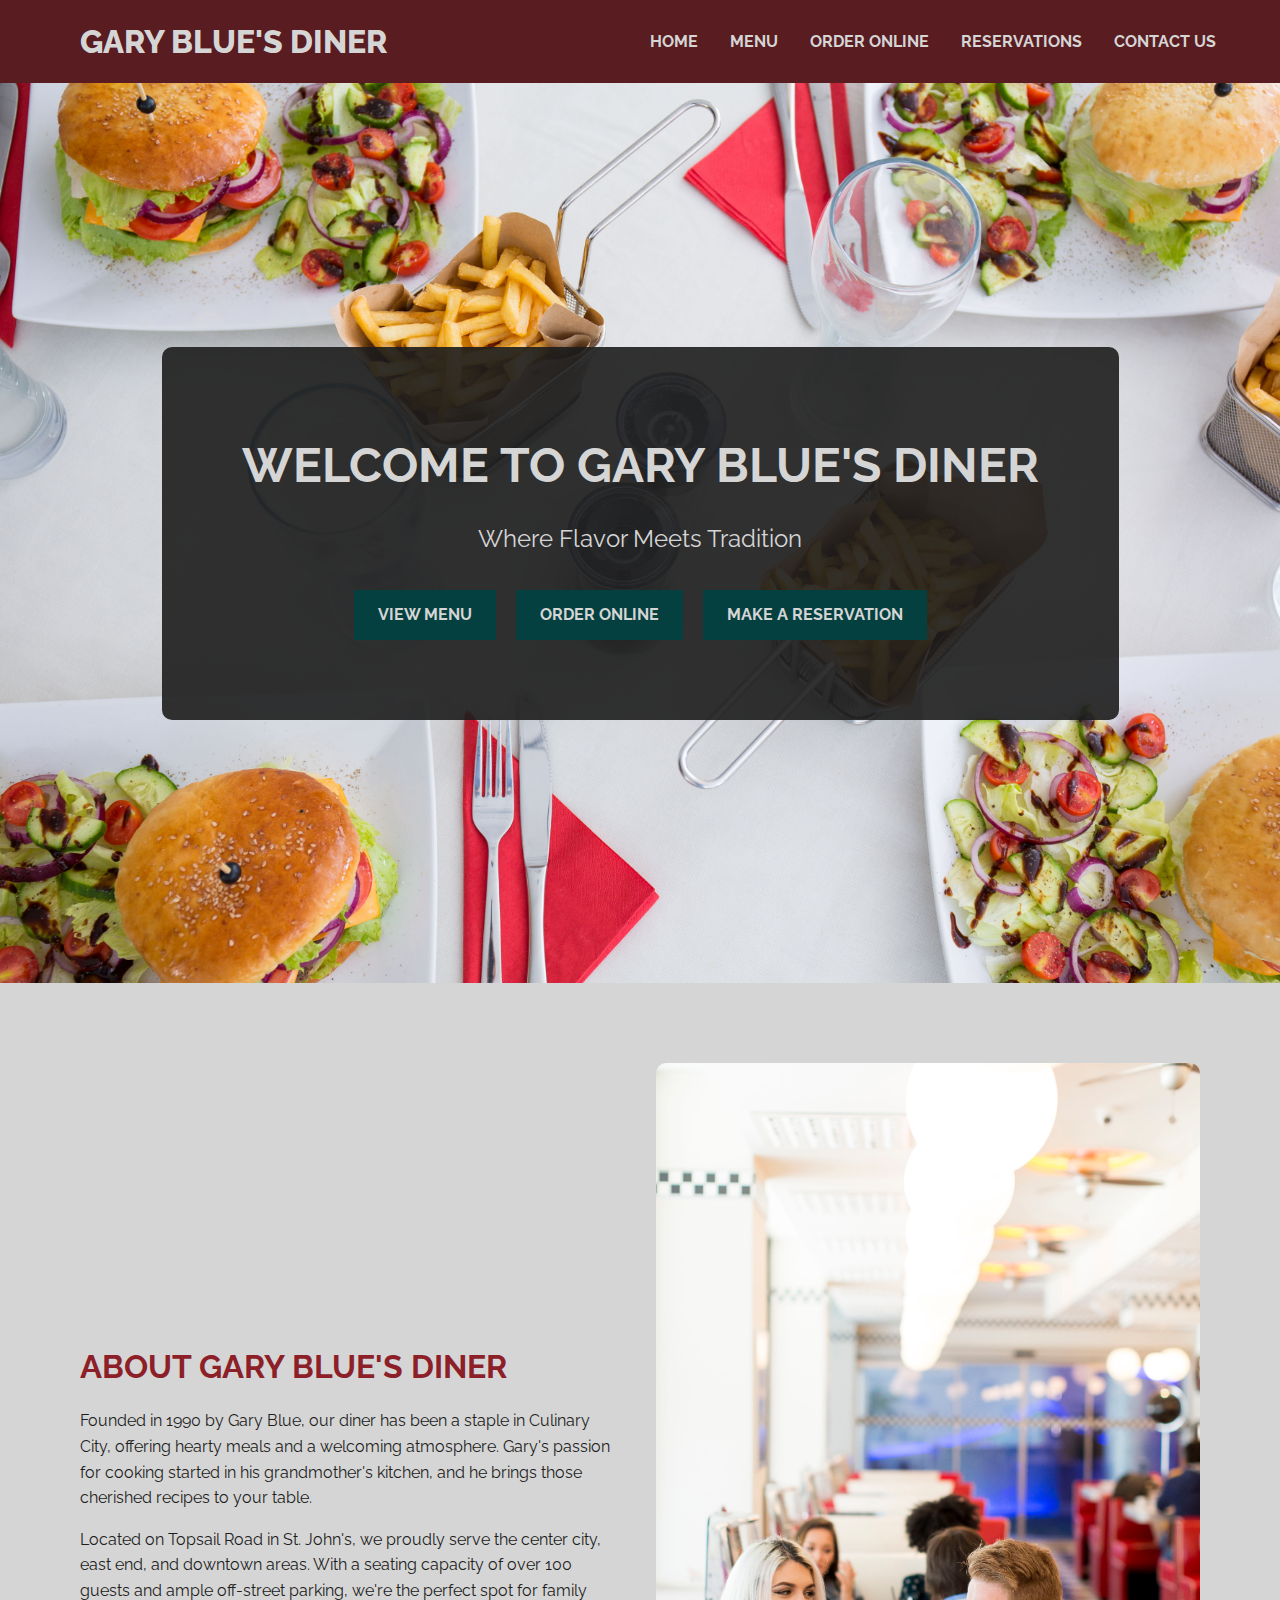
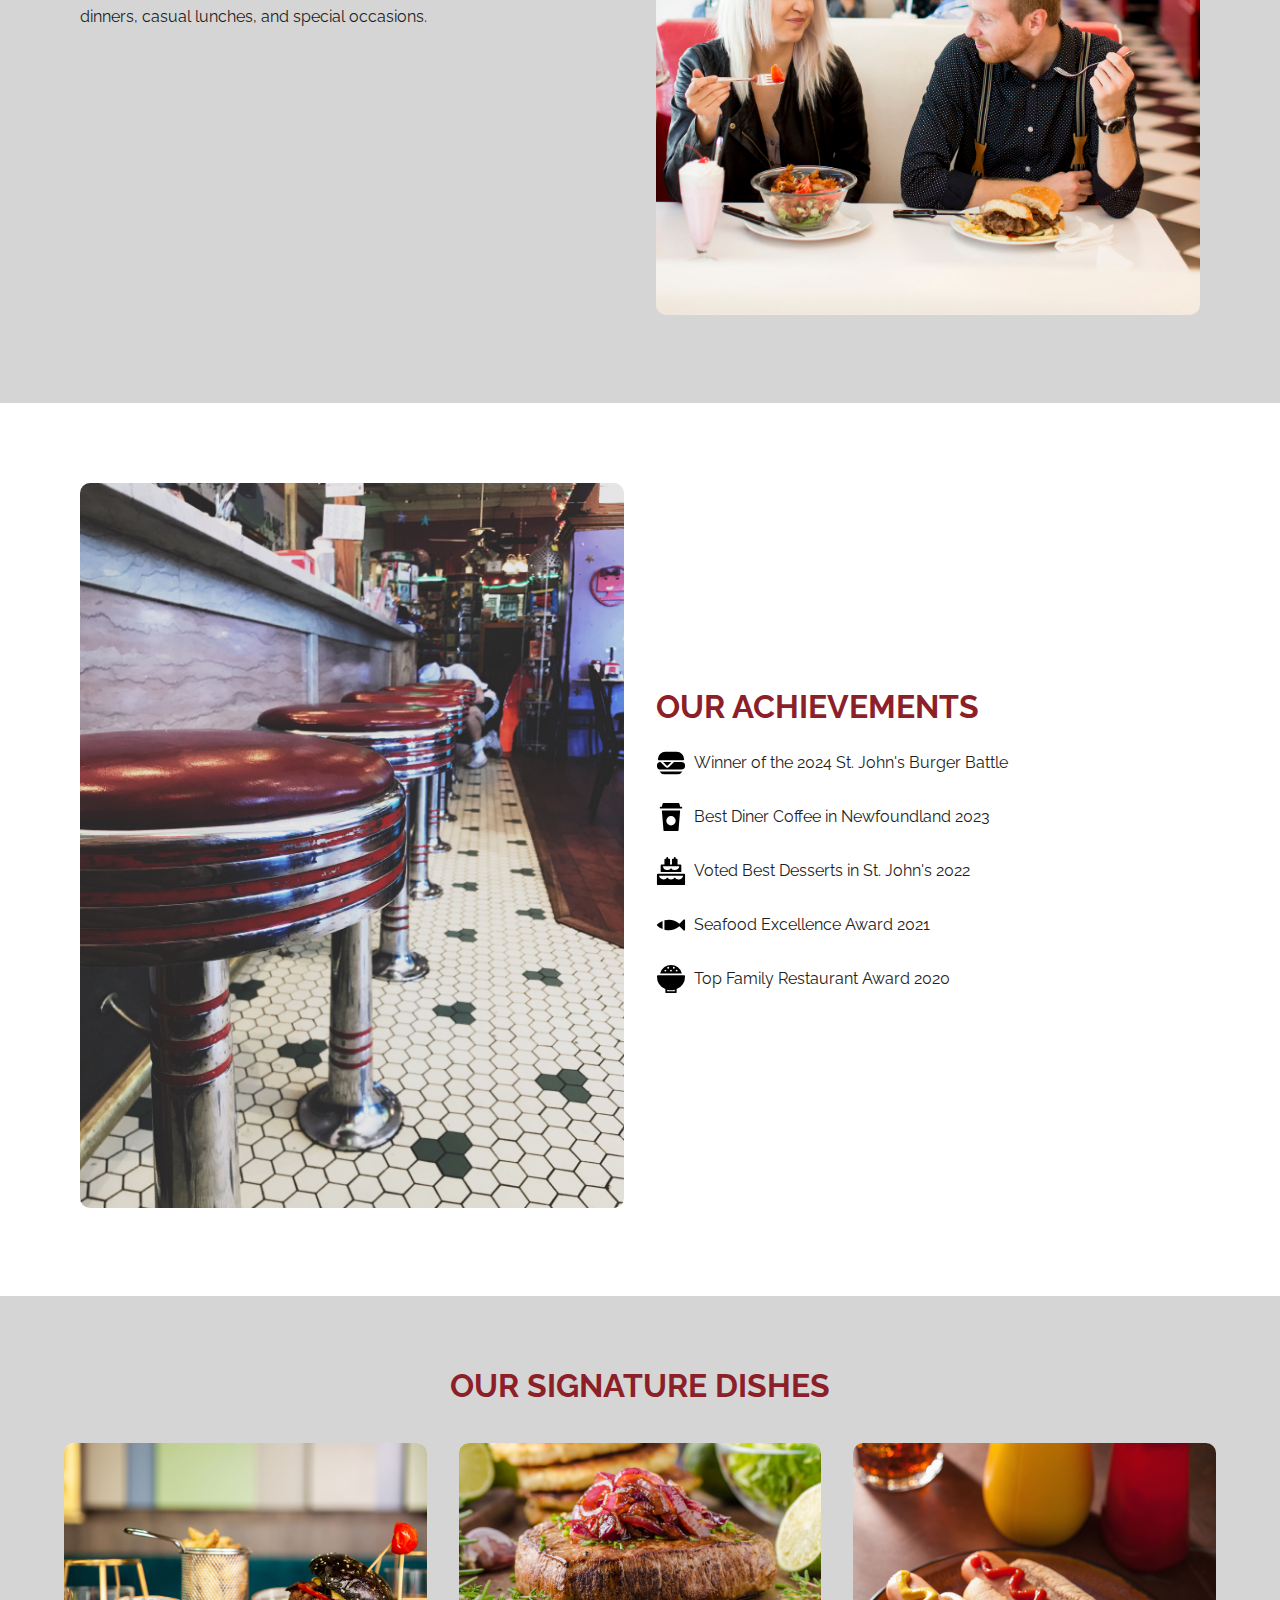
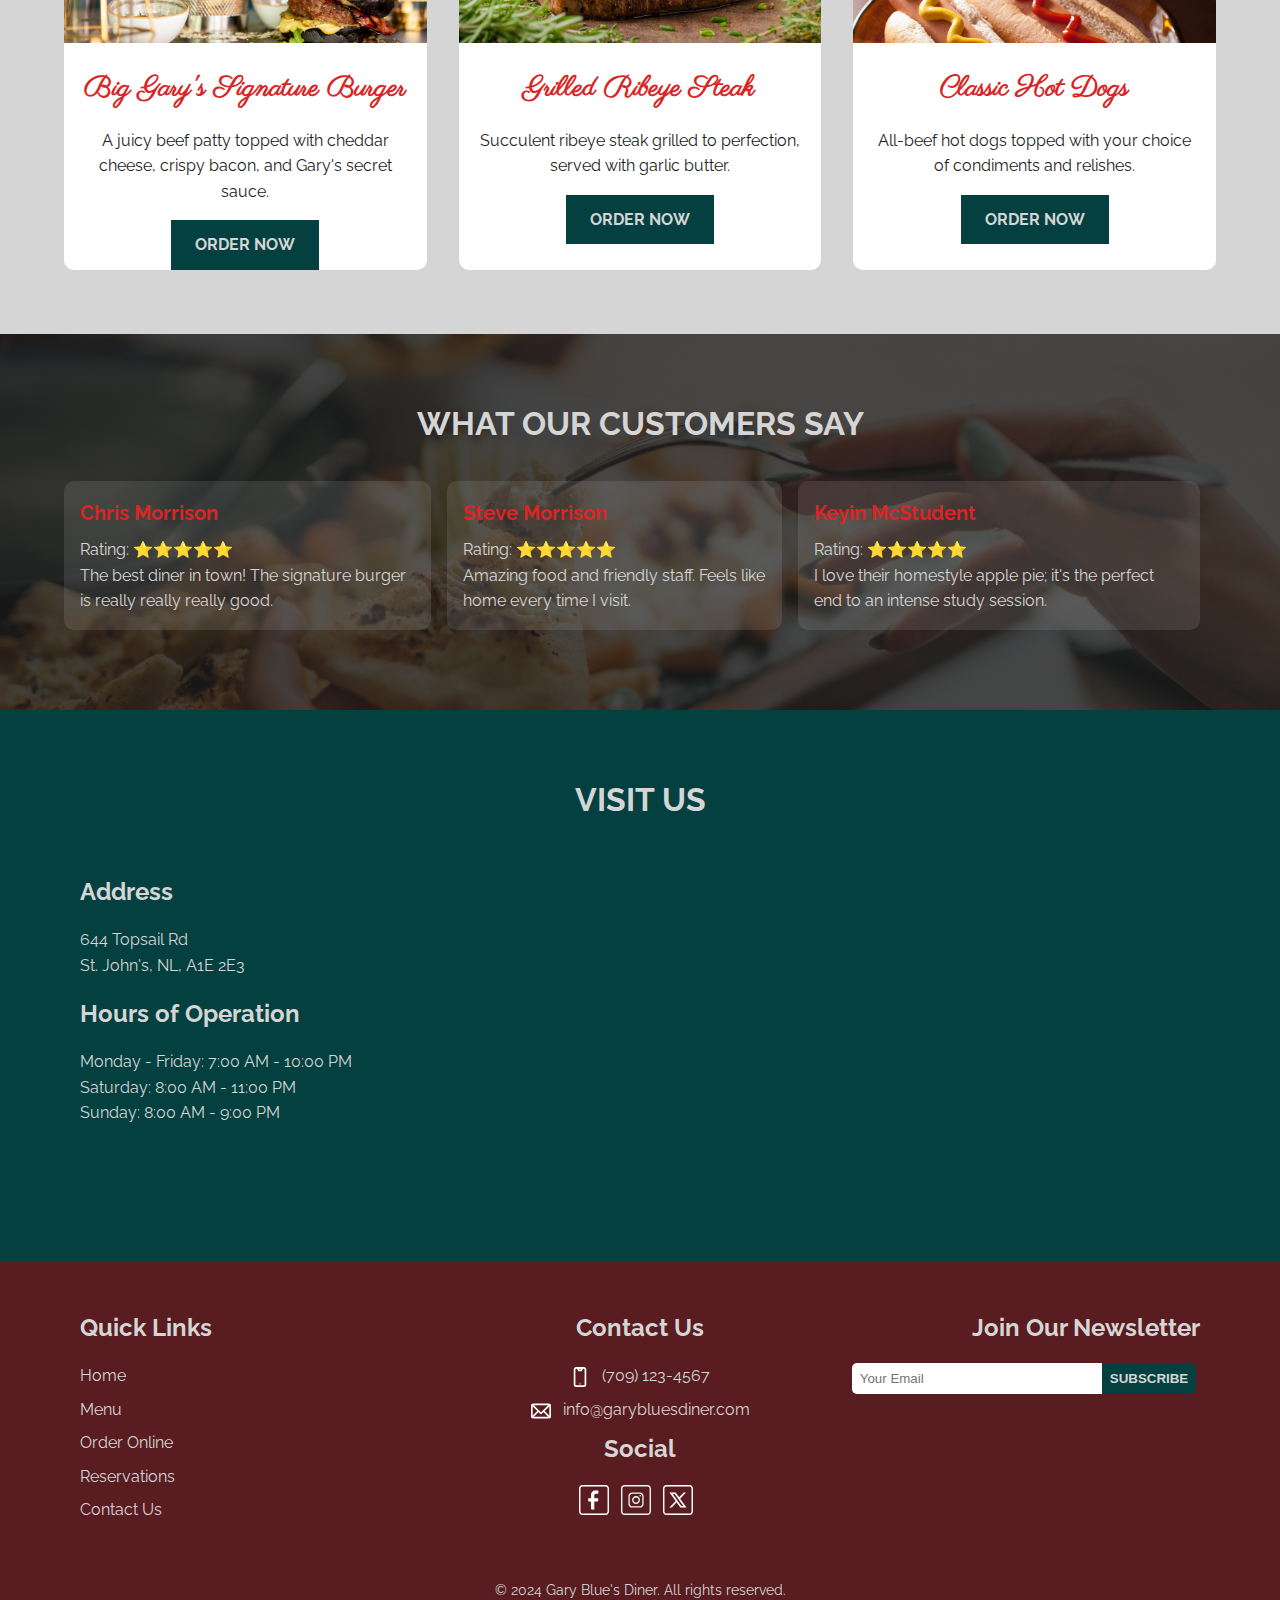
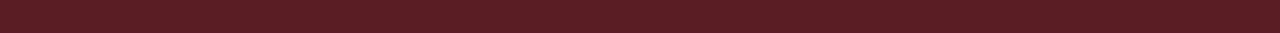
<file: html/index.html>
<!--
Description: Homepage - Overview of Gary Blue's Diner restaurant in St. John's, Newfoundland
Authors: Chris Morrison, Steve Morrison - SD12
Date(s): October 23 - Novemver 1, 2024
Version 1.0
-->

<!DOCTYPE html>
<html lang="en">
<head>
    <meta charset="UTF-8">
    <meta name="viewport" content="width=device-width, initial-scale=1.0">
    <title>Gary Blue's Diner</title>
    <link rel="icon" href="../icons/burger.svg" type="image/svg+xml">
    <link rel="preconnect" href="https://fonts.googleapis.com">
    <link rel="preconnect" href="https://fonts.gstatic.com" crossorigin>
    <link href="https://fonts.googleapis.com/css2?family=Raleway:wght@400;800&display=swap" rel="stylesheet">
    <link href="https://fonts.googleapis.com/css2?family=Parisienne&display=swap" rel="stylesheet">
    <link rel="stylesheet" href="../css/styles.css">
</head>
<body>
    <header>
        <div class="container header-container">
            <div class="logo">
                <a href="index.html" class="logo-text">GARY BLUE'S DINER</a>
            </div>
            <nav id="navbar">
                <ul class="nav-menu">
                    <li>
                        <a href="index.html">
                            Home
                        </a>
                    </li>
                    <li>
                        <a href="menu.html">
                            Menu
                        </a>
                    </li>
                    <li>
                        <a href="order.html">
                            Order Online
                        </a>
                    </li>
                    <li>
                        <a href="reservations.html">
                            Reservations
                        </a>
                    </li>
                    <li>
                        <a href="contact.html">
                            Contact Us
                        </a>
                    </li>
                </ul>
            </nav>
        </div>
    </header>
    <section class="hero">
        <img src="../images/burgers_on_table_horizontal_image.jpg" alt="Delicious burgers on a table" class="hero-image">
        <div class="hero-content">
            <div class="hero-text-box">
                <h1>
                    Welcome to Gary Blue's Diner
                </h1>
                <p>
                    Where Flavor Meets Tradition
                </p>
                <div class="hero-buttons">
                    <a href="menu.html" class="btn">
                        View Menu
                    </a>
                    <a href="order.html" class="btn">
                        Order Online
                    </a>
                    <a href="reservations.html" class="btn">
                        Make a Reservation
                    </a>
                </div>
            </div>
        </div>
    </section>
    <section class="about-us">
        <div class="container">
            <div class="about-content">
                <h2>
                    About Gary Blue's Diner
                </h2>
                <p>
                    Founded in 1990 by Gary Blue, our diner has been a staple in Culinary City, offering hearty meals and a welcoming atmosphere.
                    Gary's passion for cooking started in his grandmother's kitchen, and he brings those cherished recipes to your table.
                </p>
                <p>
                    Located on Topsail Road in St. John's, we proudly serve the center city, east end, and downtown areas. With a seating capacity of over 100 guests and ample off-street parking, we're the perfect spot for family dinners, casual lunches, and special occasions.
                </p>
            </div>
            <div class="about-image">
                <img src="../images/people_eating_in_diner_vertical_image.jpg" alt="People enjoying food at the diner">
            </div>
        </div>
    </section>
    <section class="awards">
        <div class="container">
            <div class="awards-image">
                <img src="../images/diner_chairs_vertical_image.jpg" alt="Inside the diner">
            </div>
            <div class="awards-content">
                <h2>
                    Our Achievements
                </h2>
                <ul class="awards-list">
                    <li>
                        <img src="../icons/burger.svg" alt="Burger Icon">
                        Winner of the 2024 St. John's Burger Battle
                    </li>
                    <li>
                        <img src="../icons/coffee.svg" alt="Coffee Icon">
                        Best Diner Coffee in Newfoundland 2023
                    </li>
                    <li>
                        <img src="../icons/cake.svg" alt="Cake Icon">
                        Voted Best Desserts in St. John's 2022
                    </li>
                    <li>
                        <img src="../icons/fish.svg" alt="Fish Icon">
                        Seafood Excellence Award 2021
                    </li>
                    <li>
                        <img src="../icons/hamburger.svg" alt="Hamburger Icon">
                        Top Family Restaurant Award 2020
                    </li>
                </ul>
            </div>
        </div>
    </section>
    <section class="featured-dishes">
        <div class="container">
            <h2>
                Our Signature Dishes
            </h2>
            <div class="dishes-grid">
                <div class="dish-card">
                    <img src="../images/burger_and_fries_horizontal_image.jpg" alt="Big Gary's Signature Burger">
                    <h3 class="dish-name">
                        Big Gary's Signature Burger
                    </h3>
                    <p class="dish-description">
                        A juicy beef patty topped with cheddar cheese, crispy bacon, and Gary's secret sauce.
                    </p>
                    <a href="order.html" class="btn">
                        Order Now
                    </a>
                </div>
                <div class="dish-card">
                    <img src="../images/steak_horizontal_image.jpg" alt="Grilled Ribeye Steak">
                    <h3 class="dish-name">
                        Grilled Ribeye Steak
                    </h3>
                    <p class="dish-description">
                        Succulent ribeye steak grilled to perfection, served with garlic butter.
                    </p>
                    <a href="order.html" class="btn">
                        Order Now
                    </a>
                </div>
                <div class="dish-card">
                    <img src="../images/hot_dogs_vertical_image.jpg" alt="Classic Hot Dogs">
                    <h3 class="dish-name">
                        Classic Hot Dogs
                    </h3>
                    <p class="dish-description">
                        All-beef hot dogs topped with your choice of condiments and relishes.
                    </p>
                    <a href="order.html" class="btn">
                        Order Now
                    </a>
                </div>
            </div>
        </div>
    </section>
    <section class="customer-reviews">
        <div class="reviews-overlay"></div>
        <div class="container">
            <h2>
                What Our Customers Say
            </h2>
            <div class="reviews-carousel" id="reviews-container">
            </div>
        </div>
    </section>
    <section class="location-hours">
        <div class="container">
            <h2>
                Visit Us
            </h2>
            <div class="location-content">
                <div class="address-hours">
                    <h3>
                        Address
                    </h3>
                    <p>
                        644 Topsail Rd<br>
                        St. John's, NL, A1E 2E3
                    </p>
                    <h3>
                        Hours of Operation
                    </h3>
                    <p>
                        Monday - Friday: 7:00 AM - 10:00 PM<br>
                        Saturday: 8:00 AM - 11:00 PM<br>
                        Sunday: 8:00 AM - 9:00 PM
                    </p>
                </div>
                <div class="map">
                    <iframe src="https://www.google.com/maps/embed?pb=!1m18!1m12!1m3!1d21553.455009770216!2d-52.80882682568356!3d47.525321999999996!2m3!1f0!2f0!3f0!3m2!1i1024!2i768!4f13.1!3m3!1m2!1s0x4b0ca30dfb0485db%3A0xe93e1392e5d6010!2sKeyin%20College!5e0!3m2!1sen!2sca!4v1730430091031!5m2!1sen!2sca" 
                    width="600" height="450" style="border:0;" allowfullscreen="" loading="lazy">
                    </iframe>
                </div>
            </div>
        </div>
    </section>
    <footer>
        <div class="container">
            <div class="footer-content">
                <div class="quick-links">
                    <h3>Quick Links</h3>
                    <ul>
                        <li>
                            <a href="index.html">
                                Home
                            </a>
                        </li>
                        <li>
                            <a href="menu.html">
                                Menu
                            </a>
                        </li>
                        <li>
                            <a href="order.html">
                                Order Online
                            </a>
                        </li>
                        <li>
                            <a href="reservations.html">
                                Reservations
                            </a>
                        </li>
                        <li>
                            <a href="contact.html">
                                Contact Us
                            </a>
                        </li>
                    </ul>
                </div>
                <div class="contact-info">
                    <h3>
                        Contact Us
                    </h3>
                    <p>
                        <img src="../icons/phone.svg" alt="Phone Icon"> 
                        (709) 123-4567
                    </p>
                    <p>
                        <img src="../icons/email.svg" alt="Email Icon"> 
                        info@garybluesdiner.com
                    </p>
                    <h3>
                        Social
                    </h3>
                    <div class="social-media">
                        <a href="https://www.facebook.com" target="_blank"><img src="../icons/facebook.svg" alt="Facebook">
                        </a>
                        <a href="https://www.instagram.com" target="_blank"><img src="../icons/instagram.svg" alt="Instagram">
                        </a>
                        <a href="https://www.x.com" target="_blank"><img src="../icons/twitter.svg" alt="Twitter">
                        </a>
                    </div>
                </div>
                <div class="newsletter">
                    <h3>
                        Join Our Newsletter
                    </h3>
                    <form id="newsletter-form">
                        <input type="email" id="newsletter-email" placeholder="Your Email" required>
                        <button type="submit" class="btn">Subscribe</button>
                        <p id="newsletter-message">
                        </p>
                    </form>
                </div>
            </div>
            <p class="footer-note">
                &copy; 2024 Gary Blue's Diner. All rights reserved.
            </p>
        </div>
    </footer>
    <script src="../js/script.js"></script>
</body>
</html>
</file>
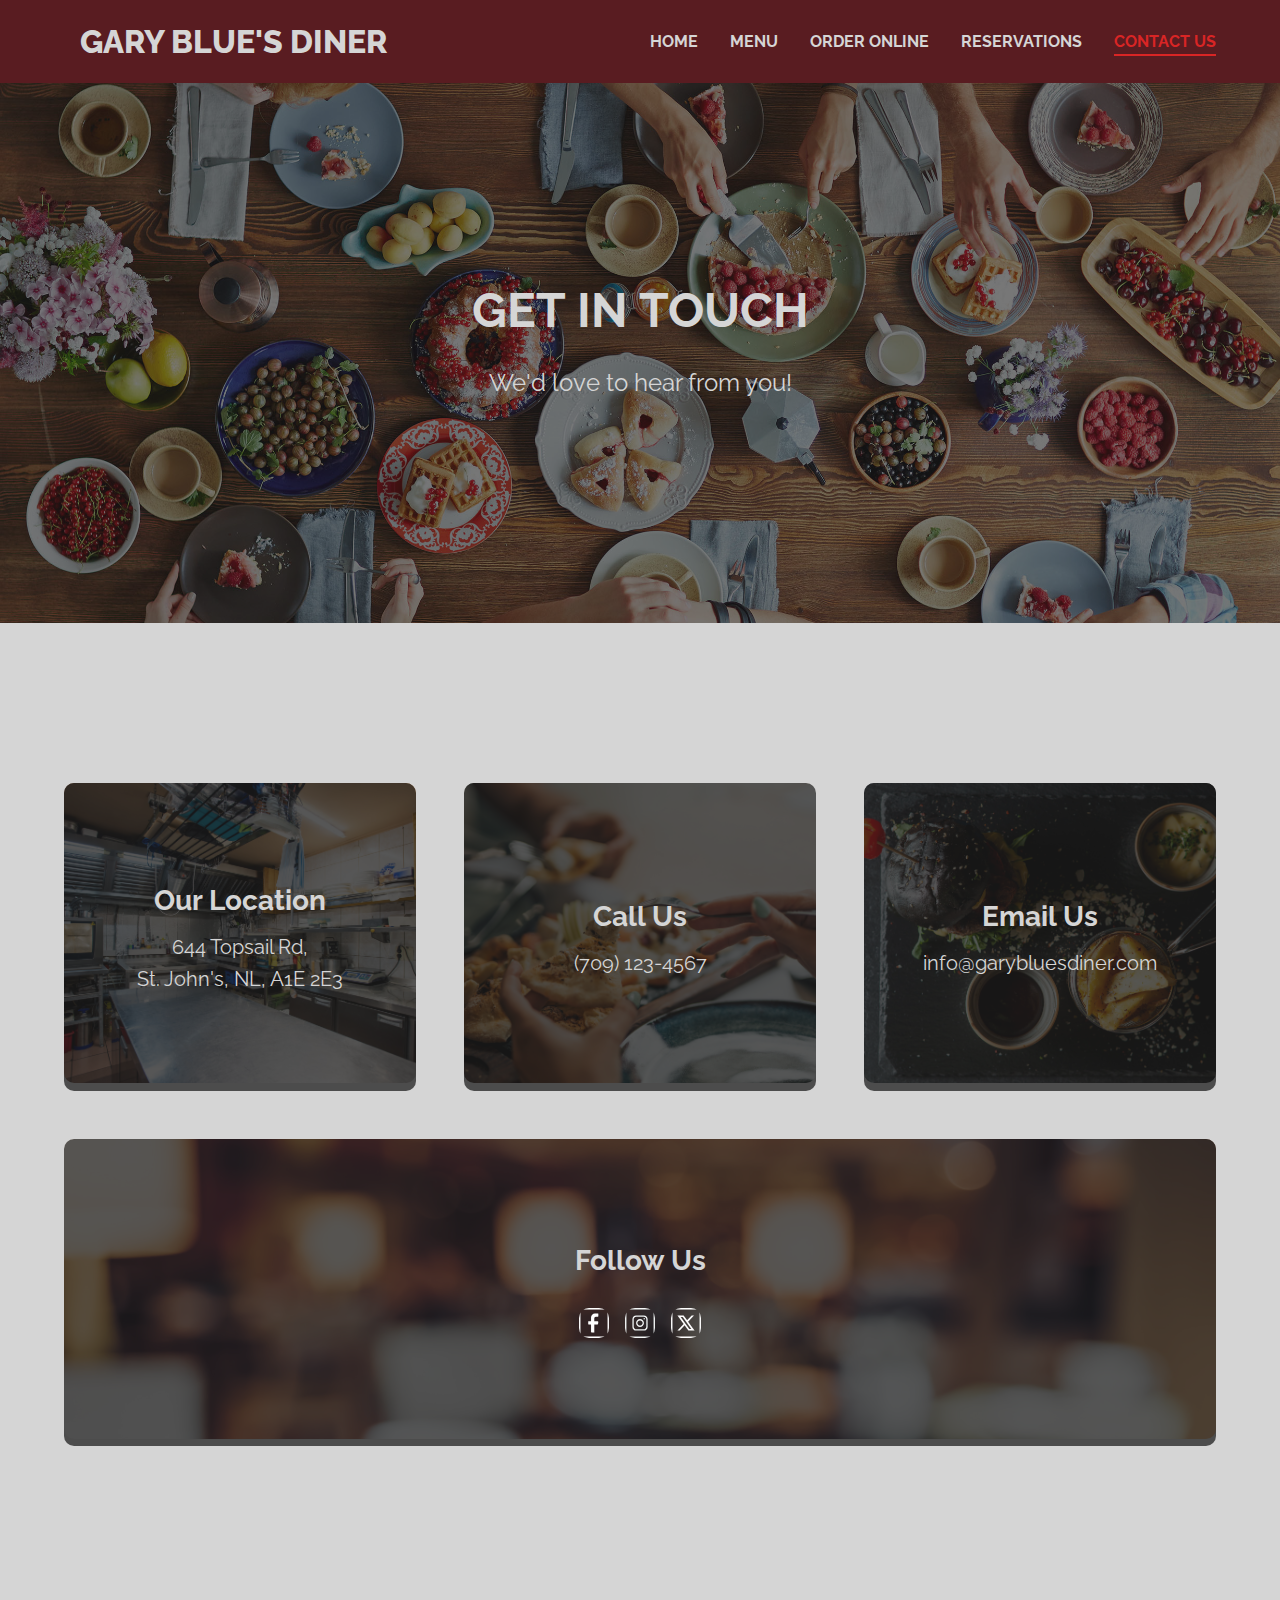
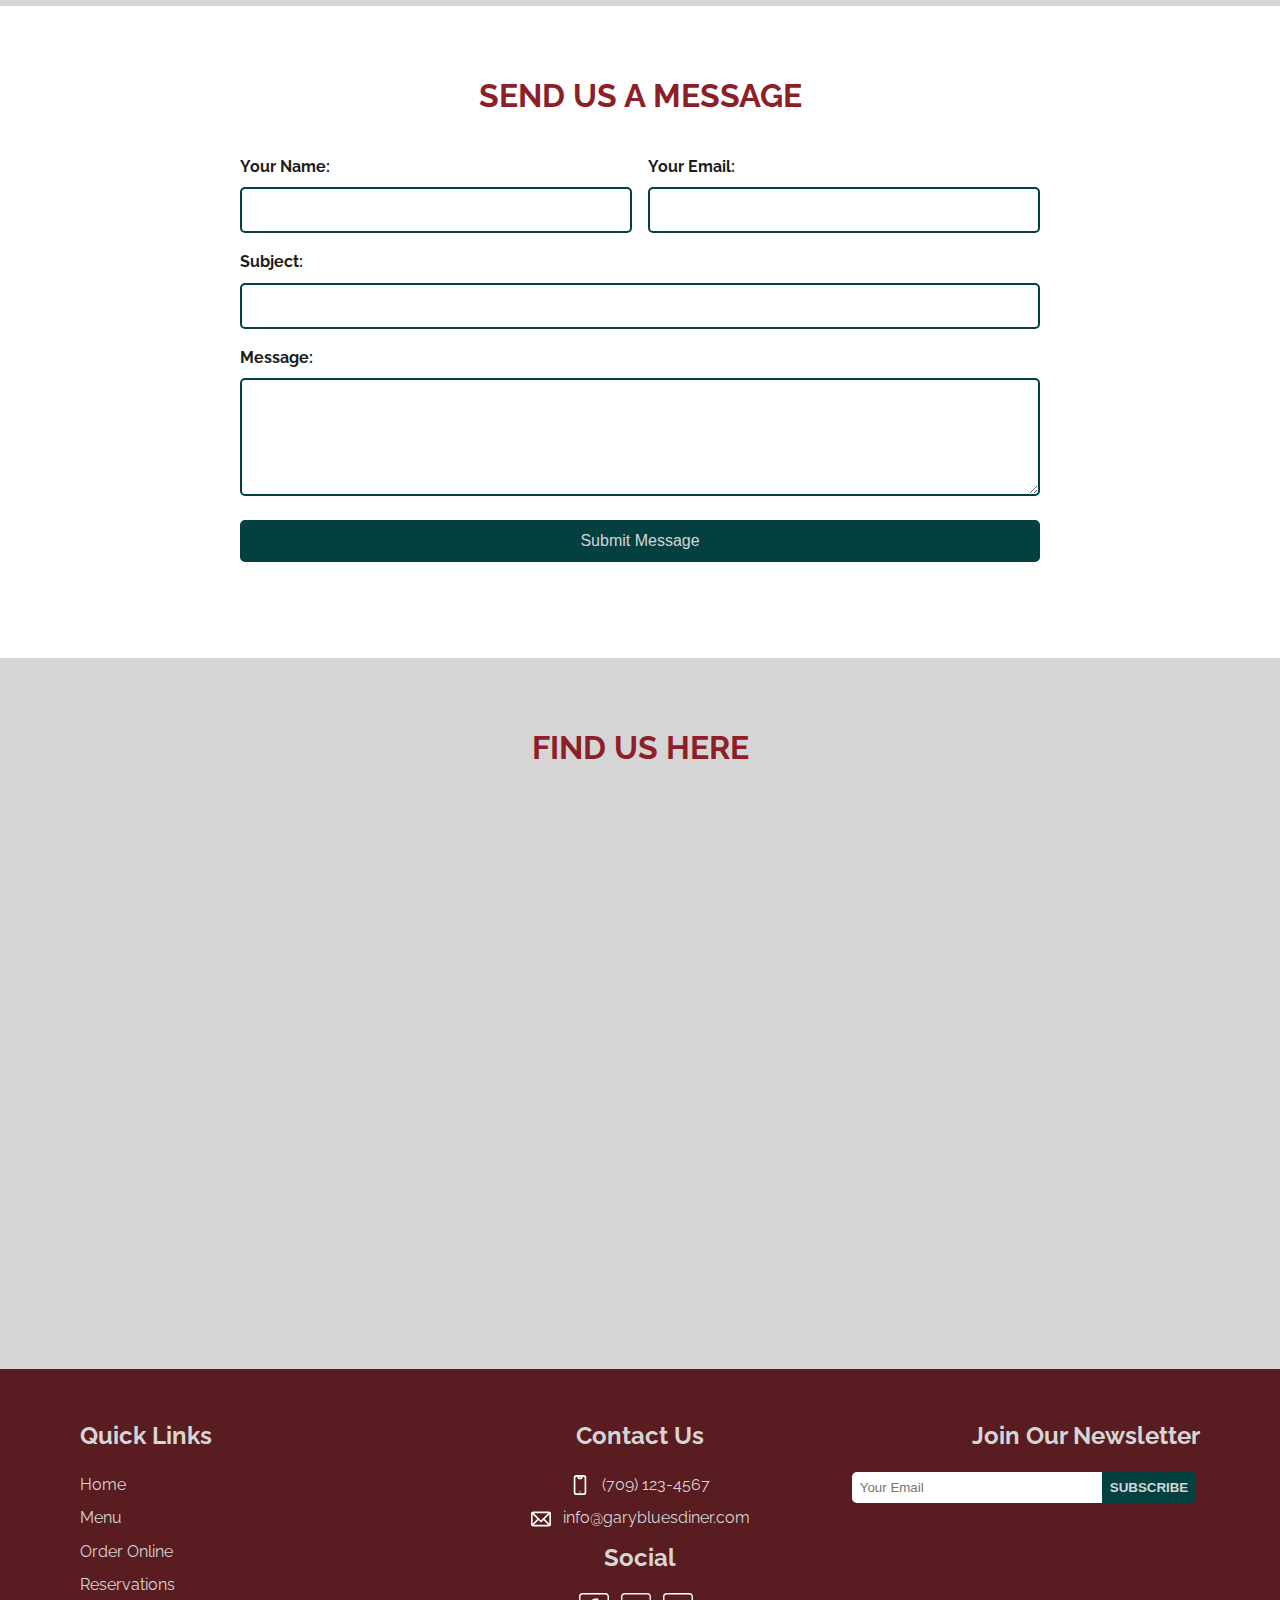
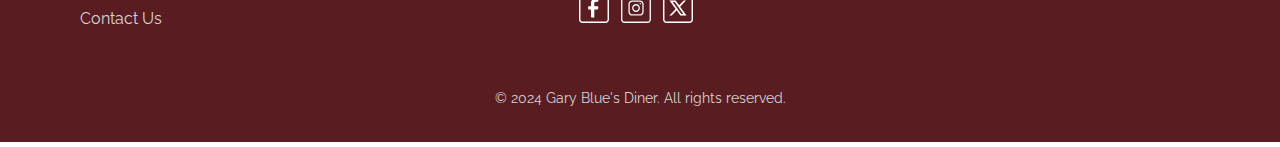
<file: html/contact.html>
<!--
Description: contact us page and form for the diner
Authors: Chris Morrison, Steve Morrison - SD12
Date(s): October 23 - Novemver 1, 2024
Version 1.0
-->

<!DOCTYPE html>
<html lang="en">
<head>
    <meta charset="UTF-8">
    <meta name="viewport" content="width=device-width, initial-scale=1.0">
    <title>Contact Us | Gary Blue's Diner</title>
    <link rel="icon" href="../icons/burger.svg" type="image/svg+xml">
    <link rel="preconnect" href="https://fonts.googleapis.com">
    <link rel="preconnect" href="https://fonts.gstatic.com" crossorigin>
    <link href="https://fonts.googleapis.com/css2?family=Raleway:wght@400;800&display=swap" rel="stylesheet">
    <link href="https://fonts.googleapis.com/css2?family=Parisienne&display=swap" rel="stylesheet">
    <link rel="stylesheet" href="../css/styles.css">
    <link rel="stylesheet" href="../css/contact-styles.css">
</head>
<body>
    <header>
        <div class="container header-container">
            <div class="logo">
                <a href="index.html" class="logo-text">
                    GARY BLUE'S DINER
                </a>
            </div>
            <nav id="navbar">
                <ul class="nav-menu">
                    <li>
                        <a href="index.html">
                            Home
                        </a>
                    </li>
                    <li>
                        <a href="menu.html">
                            Menu
                        </a>
                    </li>
                    <li>
                        <a href="order.html">
                            Order Online
                        </a>
                    </li>
                    <li>
                        <a href="reservations.html">
                            Reservations
                        </a>
                    </li>
                    <li>
                        <a href="contact.html" class="active">
                            Contact Us
                        </a>
                    </li>
                </ul>
            </nav>
        </div>
    </header>
    <section class="hero">
        <div class="hero-image-wrapper">
            <img src="../images/overhead_table_food_friends_vertical_image.jpg" alt="Contact Us" class="hero-image">
            <div class="hero-overlay"></div>
        </div>
        <div class="hero-content">
            <h1>
                Get in Touch
            </h1>
            <p>
                We'd love to hear from you!
            </p>
        </div>
    </section>
    <section class="contact-info-section">
        <div class="container">
            <div class="contact-cards">
                <div class="contact-card">
                    <img src="../images/kitchen_bright_horizontal_image.jpg" alt="Our Location">
                    <div class="card-overlay">
                        <h3>
                            Our Location
                        </h3>
                        <p>
                            644 Topsail Rd,<br>St. John's, NL, A1E 2E3
                        </p>
                    </div>
                </div>
                <div class="contact-card">
                    <img src="../images/dinner_with_friends_hands_only_horizontal_image.jpg" alt="Call Us">
                    <div class="card-overlay">
                        <h3>
                            Call Us
                        </h3>
                        <p>
                            (709) 123-4567
                        </p>
                    </div>
                </div>
                <div class="contact-card">
                    <img src="../images/top_down_shot_of_burger_horizontal_image.jpg" alt="Email Us">
                    <div class="card-overlay">
                        <h3>
                            Email Us
                        </h3>
                        <p>
                            info@garybluesdiner.com
                        </p>
                    </div>
                </div>
                <div class="contact-card">
                    <img src="../images/restaurant_background_blurry_horizontal_image.jpg" alt="Follow Us">
                    <div class="card-overlay">
                        <h3>
                            Follow Us
                        </h3>
                        <div class="social-media">
                            <a href="#"><img src="../icons/facebook.svg" alt="Facebook">
                            </a>
                            <a href="#"><img src="../icons/instagram.svg" alt="Instagram">
                            </a>
                            <a href="#"><img src="../icons/twitter.svg" alt="Twitter">
                            </a>
                        </div>
                    </div>
                </div>
            </div>
        </div>
    </section>
    <section class="contact-form-section">
        <div class="container">
            <h2>
                Send Us a Message
            </h2>
            <form id="contact-form">
                <div class="form-row">
                    <div class="form-group">
                        <label for="contact-name">
                            Your Name:
                        </label>
                        <input type="text" id="contact-name" required>
                    </div>
                    <div class="form-group">
                        <label for="contact-email">
                            Your Email:
                        </label>
                        <input type="email" id="contact-email" required>
                    </div>
                </div>
                <div class="form-group">
                    <label for="contact-subject">
                        Subject:
                    </label>
                    <input type="text" id="contact-subject" required>
                </div>
                <div class="form-group">
                    <label for="contact-message">
                        Message:
                    </label>
                    <textarea id="contact-message" rows="5" required></textarea>
                </div>
                <button type="submit" id="submit-contact">
                    Submit Message
                </button>
            </form>
            <div id="form-message"></div>
        </div>
    </section>
    <section class="map-section">
        <div class="container">
            <h2>
                Find Us Here
            </h2>
            <div class="map-container">
                <iframe src="https://www.google.com/maps/embed?pb=!1m18!1m12!1m3!1d21553.455009770216!2d-52.80882682568356!3d47.525321999999996!2m3!1f0!2f0!3f0!3m2!1i1024!2i768!4f13.1!3m3!1m2!1s0x4b0ca30dfb0485db%3A0xe93e1392e5d6010!2sKeyin%20College!5e0!3m2!1sen!2sca!4v1730430091031!5m2!1sen!2sca" 
                allowfullscreen="" loading="lazy">
            </iframe>
            </div>
        </div>
    </section>
    <footer>
        <div class="container">
            <div class="footer-content">
                <div class="quick-links">
                    <h3>
                        Quick Links
                    </h3>
                    <ul>
                        <li>
                            <a href="index.html">
                                Home
                            </a>
                        </li>
                        <li>
                            <a href="menu.html">
                                Menu
                            </a>
                        </li>
                        <li>
                            <a href="order.html">
                                Order Online
                            </a>
                        </li>
                        <li>
                            <a href="reservations.html">
                                Reservations
                            </a>
                        </li>
                        <li>
                            <a href="contact.html">
                                Contact Us
                            </a>
                        </li>
                    </ul>
                </div>
                <div class="contact-info">
                    <h3>
                        Contact Us
                    </h3>
                    <p><img src="../icons/phone.svg" alt="Phone Icon"> 
                        (709) 123-4567
                    </p>
                    <p>
                        <img src="../icons/email.svg" alt="Email Icon"> 
                        info@garybluesdiner.com
                    </p>
                    <h3>
                        Social
                    </h3>
                    <div class="social-media">
                        <a href="http://www.facebook.com"><img src="../icons/facebook.svg" alt="Facebook">
                        </a>
                        <a href="https://www.instagram.com"><img src="../icons/instagram.svg" alt="Instagram">
                        </a>
                        <a href="https://www.x.com"><img src="../icons/twitter.svg" alt="Twitter">
                        </a>
                    </div>
                </div>
                <div class="newsletter">
                    <h3>
                        Join Our Newsletter
                    </h3>
                    <form id="newsletter-form">
                        <input type="email" id="newsletter-email" placeholder="Your Email" required>
                        <button type="submit" class="btn">
                            Subscribe
                        </button>
                        <p id="newsletter-message"></p>
                    </form>
                </div>
            </div>
            <p class="footer-note">
                &copy; 2024 Gary Blue's Diner. All rights reserved.
            </p>
        </div>
    </footer>
    <script src="../js/contact.js"></script>
</body>
</html>
</file>
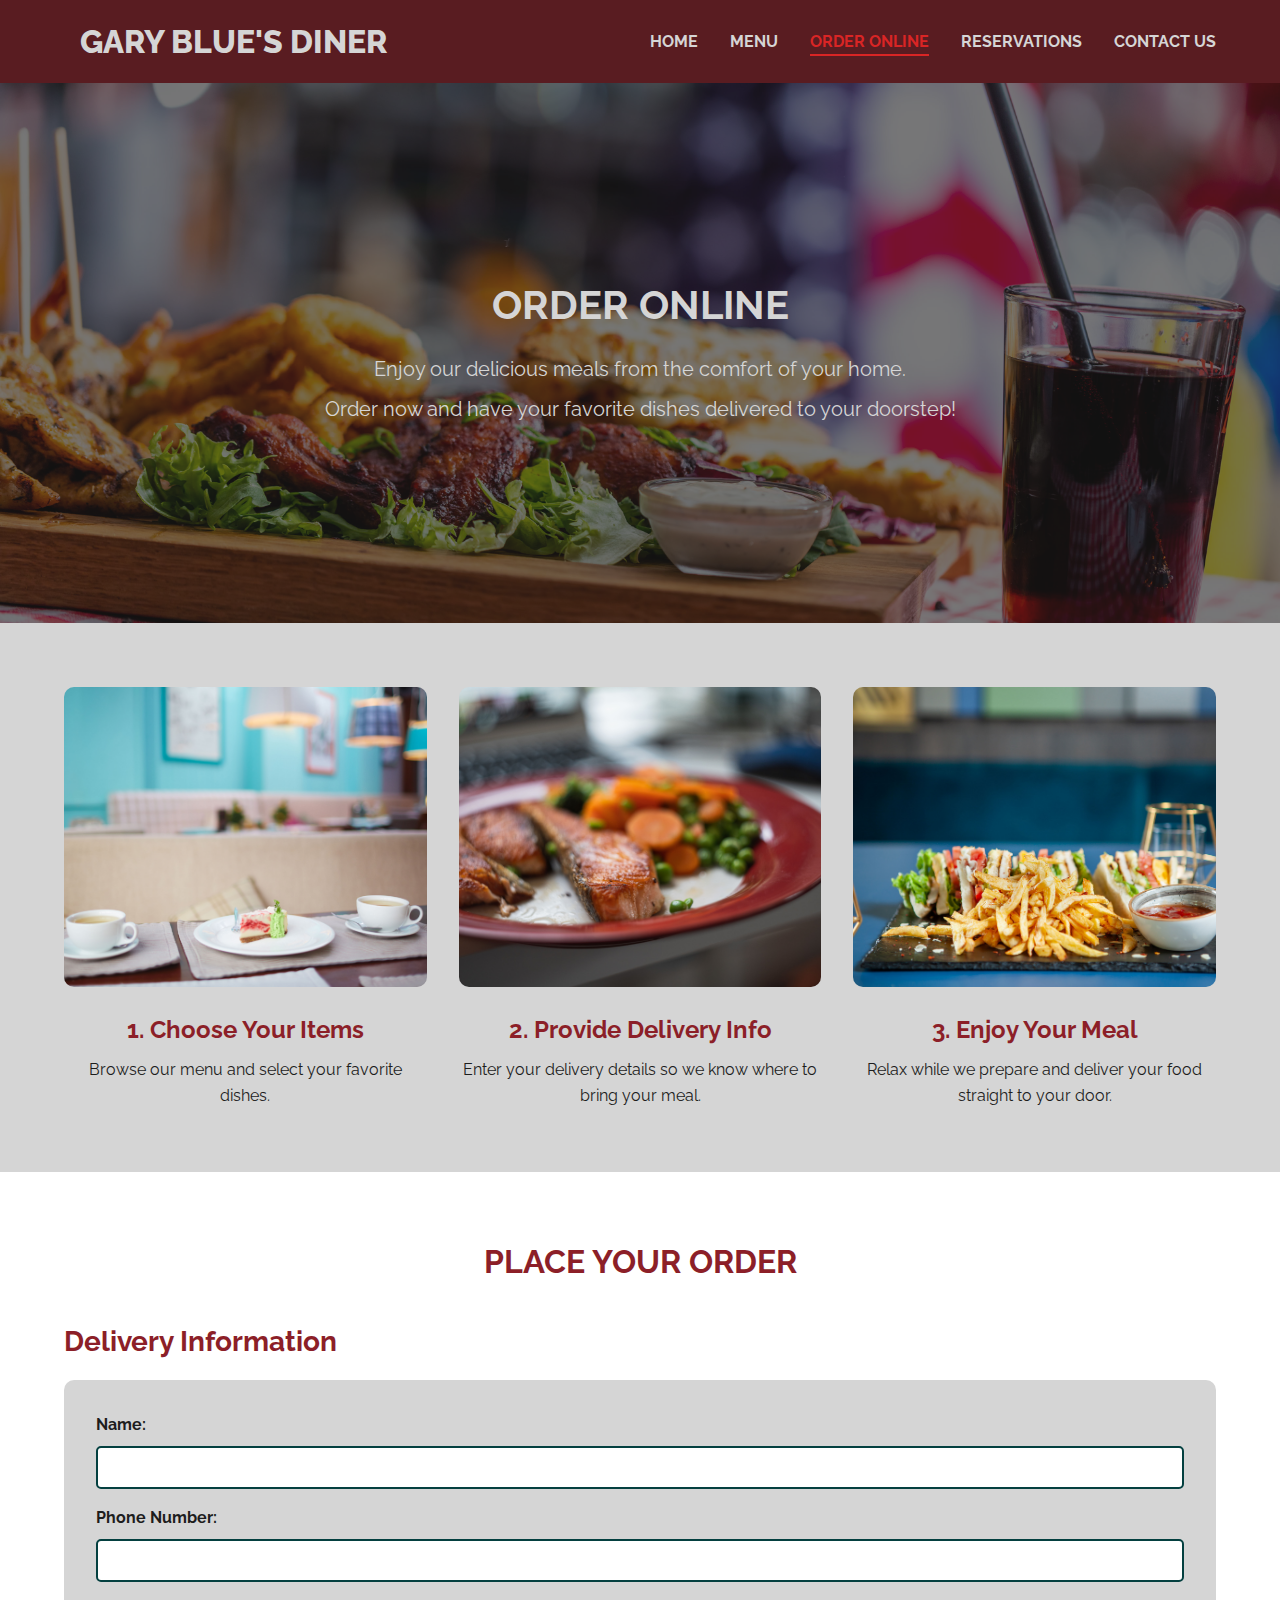
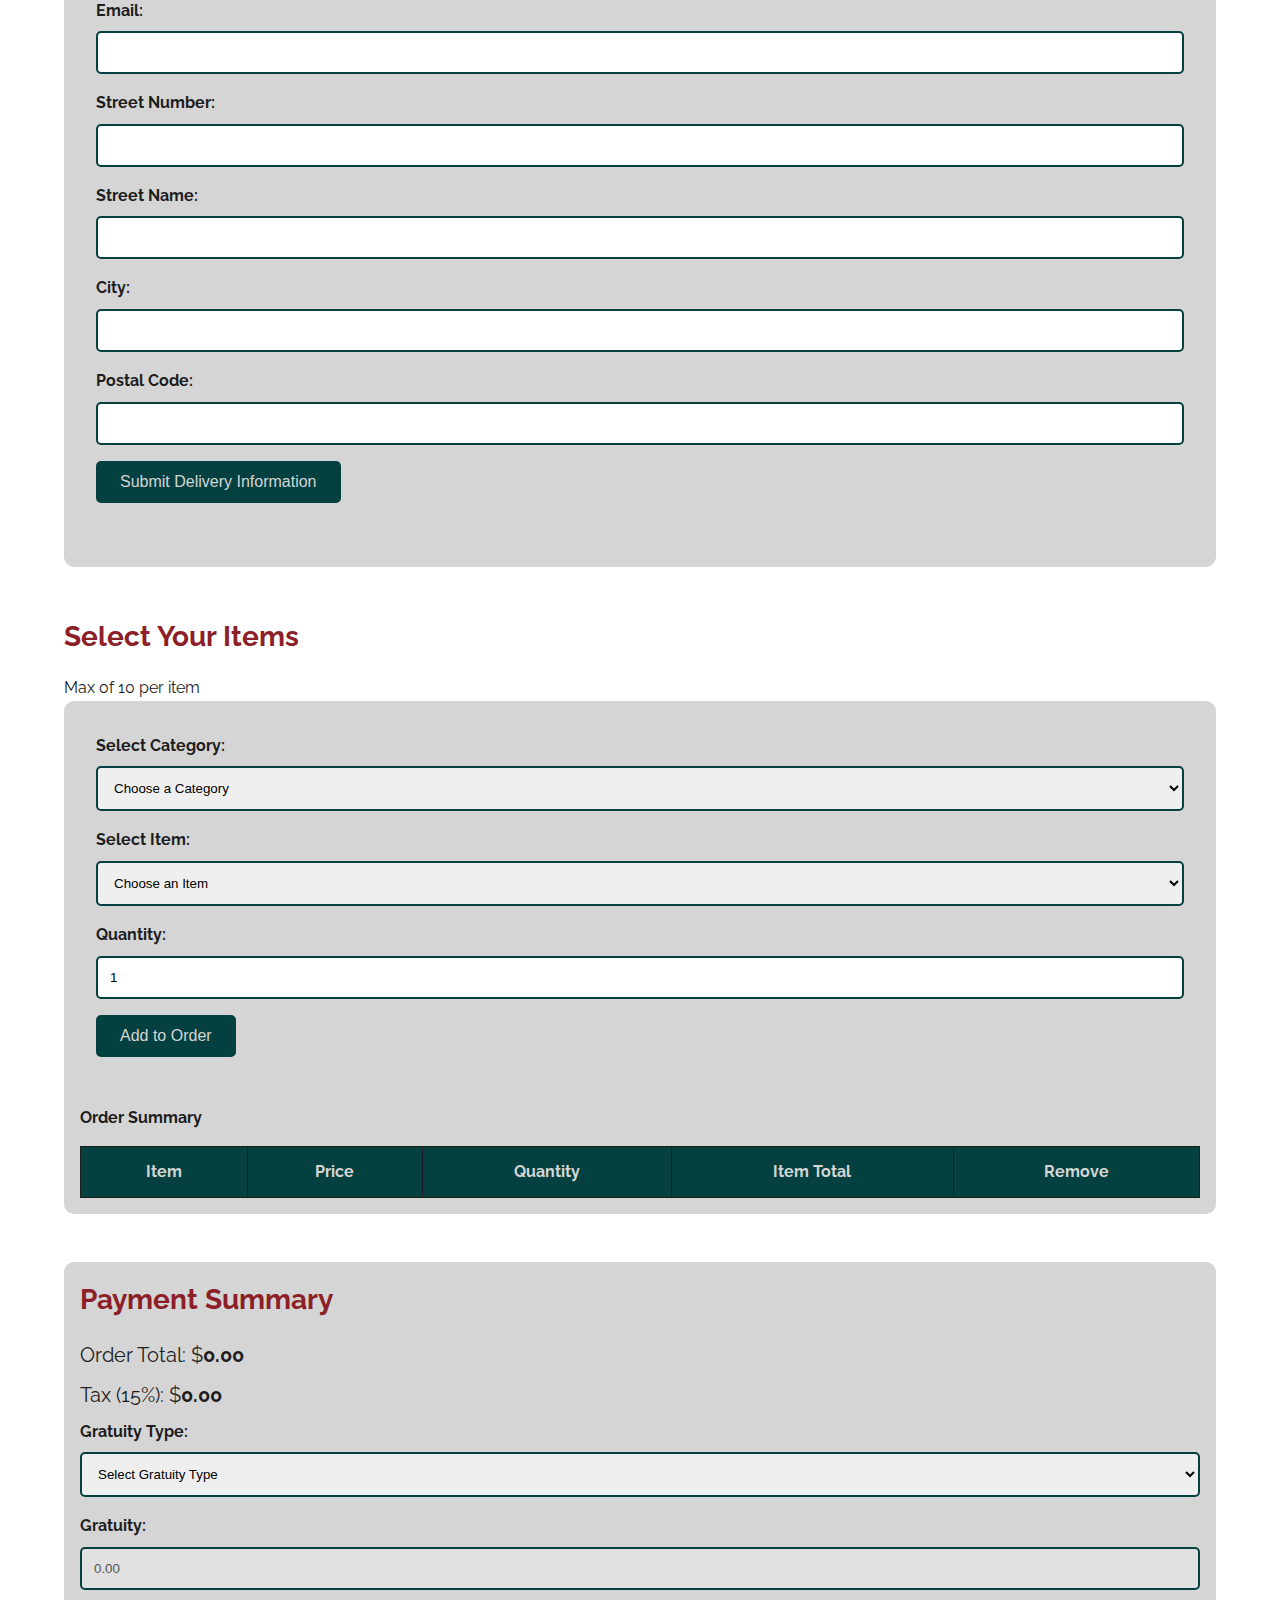
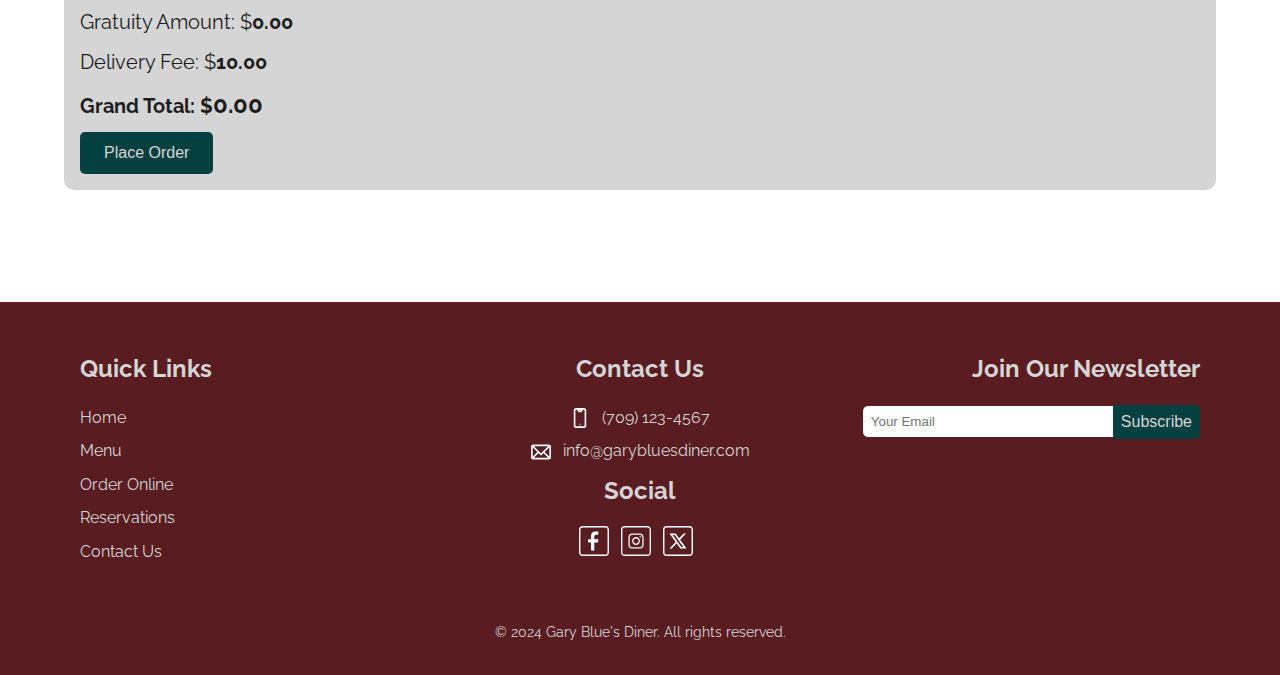
<file: html/order.html>
<!--
Description: Page with information regarding online orders and online ordering forms
Authors: Chris Morrison, Steve Morrison - SD12
Date(s): October 23 - Novemver 1, 2024
Version 1.0
-->

<!DOCTYPE html>
<html lang="en">
<head>
    <meta charset="UTF-8">
    <meta name="viewport" content="width=device-width, initial-scale=1.0">
    <title>Order Online | Gary Blue's Diner</title>
    <link rel="icon" href="../icons/burger.svg" type="image/svg+xml">
    <link rel="preconnect" href="https://fonts.googleapis.com">
    <link rel="preconnect" href="https://fonts.gstatic.com" crossorigin>
    <link href="https://fonts.googleapis.com/css2?family=Raleway:wght@400;800&display=swap" rel="stylesheet">
    <link href="https://fonts.googleapis.com/css2?family=Parisienne&display=swap" rel="stylesheet">
    <link rel="stylesheet" href="../css/order-styles.css">
</head>
<body>
    <header>
        <div class="container header-container">
            <div class="logo">
                <a href="index.html" class="logo-text">
                    GARY BLUE'S DINER
                </a>
            </div>
            <nav id="navbar">
                <ul class="nav-menu">
                    <li>
                        <a href="index.html">
                            Home
                        </a>
                    </li>
                    <li>
                        <a href="menu.html">
                            Menu
                        </a>
                    </li>
                    <li>
                        <a href="order.html" class="active">
                            Order Online
                        </a>
                    </li>
                    <li>
                        <a href="reservations.html">
                            Reservations
                        </a>
                    </li>
                    <li>
                        <a href="contact.html">
                            Contact Us
                        </a>
                    </li>
                </ul>
            </nav>
        </div>
    </header>
    <section class="hero-order">
        <img src="../images/grilled_snack_plate_horizontal_image.jpg" alt="Food from the diner" class="hero-image">
        <div class="hero-overlay"></div>
        <div class="hero-content">
            <h1>
                Order Online
            </h1>
            <p>
                Enjoy our delicious meals from the comfort of your home.
            </p>
            <p>
                Order now and have your favorite dishes delivered to your doorstep!
            </p>
        </div>
    </section>
    <section class="steps-section">
        <div class="container">
            <div class="steps">
                <div class="step">
                    <img src="../images/cake_and_tea_horizontal_image.jpg" alt="Choose Items">
                    <h3>
                        1. Choose Your Items
                    </h3>
                    <p>
                        Browse our menu and select your favorite dishes.
                    </p>
                </div>
                <div class="step">
                    <img src="../images/plate_of_fish_horizontal_image.jpg" alt="Provide Delivery Info">
                    <h3>
                        2. Provide Delivery Info
                    </h3>
                    <p>
                        Enter your delivery details so we know where to bring your meal.
                    </p>
                </div>
                <div class="step">
                    <img src="../images/club_sandwich_horizontal_image.jpg" alt="Enjoy Your Meal">
                    <h3>
                        3. Enjoy Your Meal
                    </h3>
                    <p>
                        Relax while we prepare and deliver your food straight to your door.
                    </p>
                </div>
            </div>
        </div>
    </section>
    <section class="order-section">
        <div class="container">
            <h2>
                Place Your Order
            </h2>
            <div id="delivery-info">
                <h3>
                    Delivery Information
                </h3>
                <form id="delivery-form">
                    <div class="form-group">
                        <label for="customer-name">
                            Name:
                        </label>
                        <input type="text" id="customer-name" required>
                    </div>
                    <div class="form-group">
                        <label for="customer-phone">
                            Phone Number:
                        </label>
                        <input type="tel" id="customer-phone" required>
                    </div>
                    <div class="form-group">
                        <label for="customer-email">
                            Email:
                        </label>
                        <input type="email" id="customer-email" required>
                    </div>
                    <div class="form-group">
                        <label for="street-number">
                            Street Number:
                        </label>
                        <input type="text" id="street-number" required>
                    </div>
                    <div class="form-group">
                        <label for="street-name">
                            Street Name:
                        </label>
                        <input type="text" id="street-name" required>
                    </div>
                    <div class="form-group">
                        <label for="city">
                            City:
                        </label>
                        <input type="text" id="city" required>
                    </div>
                    <div class="form-group">
                        <label for="postal-code">
                            Postal Code:
                        </label>
                        <input type="text" id="postal-code" required>
                    </div>
                    <button type="button" id="submit-delivery-info">
                        Submit Delivery Information
                    </button>
                </form>
                <div id="delivery-info-display"></div>
            </div>
            <div id="order-form-section">
                <h3>
                    Select Your Items
                </h3>
                <p>
                    Max of 10 per item
                </p>
                <form id="order-form">
                    <div class="form-group">
                        <label for="category-select">
                            Select Category:
                        </label>
                        <select id="category-select" required>
                            <option value="">
                                Choose a Category
                            </option>
                            <option value="appetizers">
                                Appetizers
                            </option>
                            <option value="mains">
                                Mains
                            </option>
                            <option value="vegetarian">
                                Vegetarian
                            </option>
                            <option value="desserts">
                                Desserts
                            </option>
                            <option value="drinks">
                                Drinks
                            </option>
                            <option value="specials">
                                Specials
                            </option>
                            <option value="sides">
                                Sides
                            </option>
                        </select>
                    </div>
                    <div class="form-group">
                        <label for="item-select">
                            Select Item:
                        </label>
                        <select id="item-select" required>
                            <option value="">
                                Choose an Item
                            </option>
                        </select>
                    </div>
                    <div class="form-group">
                        <label for="item-quantity">
                            Quantity:
                        </label>
                        <input type="number" id="item-quantity" min="1" max="10" value="1" required>
                    </div>
                    <button type="button" id="add-to-order">
                        Add to Order
                    </button>
                </form>
                <div id="order-summary">
                    <h4>
                        Order Summary
                    </h4>
                    <table id="order-table">
                        <thead>
                            <tr>
                                <th>
                                    Item
                                </th>
                                <th>
                                    Price
                                </th>
                                <th>
                                    Quantity
                                </th>
                                <th>
                                    Item Total
                                </th>
                                <th>
                                    Remove
                                </th>
                            </tr>
                        </thead>
                        <tbody>
                        </tbody>
                    </table>
                </div>
            </div>
            <div id="payment-summary">
                <h3>
                    Payment Summary
                </h3>
                <div id="summary-details">
                    <p>
                        Order Total: $<span id="order-total">0.00</span>
                    </p>
                    <p>
                        Tax (15%): $<span id="tax-amount">0.00</span>
                    </p>
                    <div class="form-group">
                        <label for="gratuity-type">
                            Gratuity Type:
                        </label>
                        <select id="gratuity-type">
                            <option value="none">
                                Select Gratuity Type
                            </option>
                            <option value="amount">
                                Amount ($)
                            </option>
                            <option value="percentage">
                                Percentage (%)
                            </option>
                        </select>
                    </div>
                    <div class="form-group">
                        <label for="gratuity">
                            Gratuity:
                        </label>
                        <input type="number" id="gratuity" min="0" step="0.01" value="0.00" disabled>
                    </div>
                    <p>
                        Gratuity Amount: $<span id="gratuity-amount">0.00</span>
                    </p>
                    <p>
                        Delivery Fee: $<span id="delivery-fee">10.00</span>
                    </p>
                    <p>
                        <strong>Grand Total: $<span id="grand-total">0.00</span></strong>
                    </p>
                </div>
                <button type="button" id="place-order">
                    Place Order
                </button>
            </div>
        </div>
    </section>
    <footer>
        <div class="container">
            <div class="footer-content">
                <div class="quick-links">
                    <h3>
                        Quick Links
                    </h3>
                    <ul>
                        <li>
                            <a href="index.html">
                                Home
                            </a>
                        </li>
                        <li>
                            <a href="menu.html">
                                Menu
                            </a>
                        </li>
                        <li>
                            <a href="order.html">
                                Order Online
                            </a>
                        </li>
                        <li>
                            <a href="reservations.html">
                                Reservations
                            </a>
                        </li>
                        <li>
                            <a href="contact.html">
                                Contact Us
                            </a>
                        </li>
                    </ul>
                </div>
                <div class="contact-info">
                    <h3>
                        Contact Us
                    </h3>
                    <p>
                        <img src="../icons/phone.svg" alt="Phone Icon"> 
                        (709) 123-4567
                    </p>
                    <p>
                        <img src="../icons/email.svg" alt="Email Icon"> 
                        info@garybluesdiner.com
                    </p>
                    <h3>
                        Social
                    </h3>
                    <div class="social-media">
                        <a href="https://www.facebook.com"><img src="../icons/facebook.svg" alt="Facebook">
                        </a>
                        <a href="https://www.instagram.com"><img src="../icons/instagram.svg" alt="Instagram">
                        </a>
                        <a href="https://www.x.com"><img src="../icons/twitter.svg" alt="Twitter">
                        </a>
                    </div>
                </div>
                <div class="newsletter">
                    <h3>
                        Join Our Newsletter
                    </h3>
                    <form id="newsletter-form">
                        <input type="email" id="newsletter-email" placeholder="Your Email" required>
                        <button type="submit" class="btn">
                            Subscribe
                        </button>
                        <p id="newsletter-message"></p>
                    </form>
                </div>
            </div>
            <p class="footer-note">
                &copy; 2024 Gary Blue's Diner. All rights reserved.
            </p>
        </div>
    </footer>
    <script src="../js/order.js"></script>
</body>
</html>
</file>
<file: css/order-styles.css>
/* 
Description: Global and individual stylings for the Gary Blue's Diner ordering process and related forms
Authors: Chris Morrison, Steve Morrison - SD12
Date(s): October 23 - Novemver 1, 2024
Version 1.0
*/

/* Reset */

* {
    margin: 0;
    padding: 0;
    box-sizing: border-box;
}

/* Global Styles */

body {
    font-family: 'Raleway', sans-serif;
    color: var(--dark-gray);
    line-height: 1.6;
}

:root {
    --medium-red: #8C1F28;
    --dark-red: #591C21;
    --bright-red: #D92525;
    --medium-teal: #044040;
    --light-gray: #D5D5D5;
    --dark-gray: #1D1D1D;
}

a {
    text-decoration: none;
    color: inherit;
}

.container {
    width: 90%;
    max-width: 1200px;
    margin: 0 auto;
}

/* Header Styles */

header {
    background-color: var(--dark-red);
    padding: 1rem 0;
}

.header-container {
    display: flex;
    align-items: center;
    justify-content: space-between;
}

.logo {
    flex: 0 0 auto;
}

.logo-text {
    font-size: 2rem;
    font-weight: 800;
    color: var(--light-gray);
    text-transform: uppercase;
    margin-left: 1rem;
}

nav {
    flex: 1;
    display: flex;
    align-items: center;
    justify-content: flex-end;
}

.nav-menu {
    display: flex;
    list-style: none;
}

.nav-menu li {
    margin-left: 2rem;
}

.nav-menu li:first-child {
    margin-left: 0;
}

.nav-menu a {
    color: var(--light-gray);
    font-weight: 700;
    text-transform: uppercase;
    position: relative;
    transition: color 0.3s ease-in-out;
}

.nav-menu a::after {
    content: '';
    position: absolute;
    width: 0%;
    height: 2px;
    background-color: var(--bright-red);
    left: 0;
    bottom: -5px;
    transition: width 0.3s ease-in-out;
}

.nav-menu a:hover {
    color: var(--bright-red);
}

.nav-menu a:hover::after {
    width: 100%;
}

.nav-menu .active {
    color: var(--bright-red);
}

.nav-menu .active::after {
    width: 100%;
}

/* Hero Section Styling */

.hero-order {
    position: relative;
    height: 60vh;
    display: flex;
    align-items: center;
    justify-content: center;
}

.hero-order .hero-image {
    position: absolute;
    width: 100%;
    height: 100%;
    object-fit: cover;
}

.hero-order .hero-overlay {
    position: absolute;
    width: 100%;
    height: 100%;
    background-color: rgba(29, 29, 29, 0.6);
    top: 0;
    left: 0;
}

.hero-order .hero-content {
    position: relative;
    text-align: center;
    color: var(--light-gray);
    z-index: 1;
    padding: 0 1rem;
}

.hero-order h1 {
    font-size: 2.5rem;
    font-weight: 700;
    text-transform: uppercase;
    margin-bottom: 1rem;
}

.hero-order p {
    font-size: 1.25rem;
    margin-bottom: 0.5rem;
}

/* Steps Section */

.steps-section {
    padding: 4rem 0;
    background-color: var(--light-gray);
}

.steps {
    display: flex;
    flex-wrap: wrap;
    justify-content: space-between;
    gap: 2rem;
}

.step {
    flex: 1;
    text-align: center;
}

.step img {
    width: 100%;
    height: 300px;
    object-fit: cover;
    border-radius: 10px;
    margin-bottom: 1rem;
}

.step h3 {
    font-size: 1.5rem;
    color: var(--medium-red);
    margin-bottom: 0.5rem;
}

.step p {
    font-size: 1rem;
    color: var(--dark-gray);
}

/* Order Section */

.order-section {
    padding: 4rem 0;
}

.order-section h2 {
    text-align: center;
    font-size: 2rem;
    color: var(--medium-red);
    text-transform: uppercase;
    margin-bottom: 2rem;
}

#delivery-info, #order-form-section, #payment-summary {
    margin-bottom: 3rem;
}

h3 {
    font-size: 1.75rem;
    color: var(--medium-red);
    margin-bottom: 1rem;
}

form {
    background-color: var(--light-gray);
    padding: 2rem;
}

#delivery-form {
    border-radius: 10px 10px 0 0;
}

#order-form {
    border-radius: 10px 10px 0 0;
}

.form-group {
    margin-bottom: 1rem;
}

.form-group label {
    display: block;
    font-weight: 700;
    margin-bottom: 0.5rem;
}

.form-group input,
.form-group select {
    width: 100%;
    padding: 0.75rem;
    border: 2px solid var(--medium-teal);
    border-radius: 5px;
}

button {
    padding: 0.75rem 1.5rem;
    background-color: var(--medium-teal);
    color: var(--light-gray);
    border: none;
    border-radius: 5px;
    font-size: 1rem;
    cursor: pointer;
}

button:hover {
    background-color: var(--dark-red);
}

#delivery-info-display {
    background-color: var(--light-gray);
    padding: 1rem;
    border-radius: 0 0 10px 10px;
}

#order-summary {
    background-color: var(--light-gray);
    padding: 1rem;
    border-radius: 0 0 10px 10px;
}

#order-summary table {
    width: 100%;
    border-collapse: collapse;
    margin-top: 1rem;
}

#order-summary th,
#order-summary td {
    border: 1px solid var(--dark-gray);
    padding: 0.75rem;
    text-align: center;
}

#order-summary th {
    background-color: var(--medium-teal);
    color: var(--light-gray);
}

#summary-details p {
    font-size: 1.25rem;
    margin-bottom: 0.5rem;
}

#grand-total {
    font-size: 1.5rem;
    font-weight: bold;
}

#payment-summary {
    background-color: var(--light-gray);
    padding: 1rem;
    border-radius: 10px;
}

#payment-summary form {
    border-radius: 10px 10px 0 0;
}

#payment-summary #summary-details {
    margin-top: 1rem;
}

#delivery-fee, #tax-amount, #order-total, #gratuity-amount, #grand-total {
    font-weight: bold;
}

#gratuity {
    width: 100%;
    padding: 0.75rem;
    border: 2px solid var(--medium-teal);
    border-radius: 5px;
}

#gratuity[disabled] {
    background-color: #e0e0e0;
}

#edit-delivery-info {
    margin-top: 1rem;
    background-color: var(--bright-red);
}

#edit-delivery-info:hover {
    background-color: var(--dark-red);
}

/* Footer */

footer {
    background-color: var(--dark-red);
    color: var(--light-gray);
    padding: 2rem 0;
}

.footer-content {
    display: flex;
    flex-wrap: wrap;
    justify-content: space-between;
    align-items: flex-start;
}

.footer-content > div {
    flex: 1;
    padding: 1rem;
}

.footer-content h3 {
    font-size: 1.5rem;
    font-weight: 700;
    margin-bottom: 1rem;
    color: var(--light-gray);
}

.footer-content ul {
    list-style: none;
}

.footer-content ul li {
    margin-bottom: 0.5rem;
}

.footer-content ul li a {
    color: var(--light-gray);
    transition: color 0.3s ease-in-out;
}

.footer-content ul li a:hover {
    color: var(--bright-red);
}

.footer-content p {
    margin-bottom: 0.5rem;
}

.footer-content p img {
    vertical-align: middle;
    margin-right: 0.5rem;
    width: 20px;
    height: 20px;
}

.footer-content img {
    width: 30px;
    height: 30px;
}

.contact-info {
    text-align: center;
}

.contact-info .social-media {
    margin-top: 1rem;
}

.contact-info .social-media a {
    margin-right: 0.5rem;
}

/* Newsletter Styles */

.newsletter {
    text-align: right;
    padding: 1rem 0;
}

.newsletter h3 {
    margin-bottom: 1rem;
}

.newsletter form {
    display: flex;
    justify-content: right;
    align-items: center;
    flex-wrap: nowrap;
}

.newsletter input[type="email"] {
    padding: 0.5rem;
    width: 250px;
    border: none;
    border-radius: 5px 0 0 5px;
}

.newsletter button {
    padding: 0.5rem;
    background-color: var(--medium-teal);
    border: none;
    color: var(--light-gray);
    border-radius: 0 5px 5px 0;
    cursor: pointer;
}

.newsletter p {
    margin-top: 0.5rem;
    color: var(--light-gray);
}

.newsletter,
.newsletter form {
    background-color: transparent;
    padding: 0;
    margin: 0;
}

.footer-note {
    text-align: center;
    margin-top: 2rem;
    font-size: 0.875rem;
}

.quick-links {
    text-align: left;
}
</file>
<file: css/styles.css>
/* 
Description: Global and individual stylings for the Gary Blue's Diner Homepage
Authors: Chris Morrison, Steve Morrison - SD12
Date(s): October 23 - Novemver 1, 2024
Version 1.0
*/


/* Reset */

* {
    margin: 0;
    padding: 0;
    box-sizing: border-box;
}

/* Global Styles */

:root {
    --medium-red: #8C1F28;
    --dark-red: #591C21;
    --bright-red: #D92525;
    --medium-teal: #044040;
    --light-gray: #D5D5D5;
    --dark-gray: #1D1D1D;
}

body {
    font-family: 'Raleway', sans-serif;
    color: var(--dark-gray);
    line-height: 1.6;
}

a {
    text-decoration: none;
    color: inherit;
}

.container {
    width: 90%;
    max-width: 1200px;
    margin: 0 auto;
}

/* Header Section */

header {
    background-color: var(--dark-red);
    padding: 1rem 0;
}

.header-container {
    display: flex;
    align-items: center;
    justify-content: space-between;
}

.logo {
    flex: 0 0 auto;
}

.logo-text {
    font-size: 2rem;
    font-weight: 800;
    color: var(--light-gray);
    text-transform: uppercase;
    margin-left: 1rem;
}

nav {
    flex: 1;
    display: flex;
    align-items: center;
    justify-content: flex-end;
}

.nav-menu {
    display: flex;
    list-style: none;
}

.nav-menu li {
    margin-left: 2rem;
}

.nav-menu li:first-child {
    margin-left: 0;
}

.nav-menu a {
    color: var(--light-gray);
    font-weight: 700;
    text-transform: uppercase;
    position: relative;
    transition: color 0.3s ease-in-out;
}

.nav-menu a::after {
    content: '';
    position: absolute;
    width: 0%;
    height: 2px;
    background-color: var(--bright-red);
    left: 0;
    bottom: -5px;
    transition: width 0.3s ease-in-out;
}

.nav-menu a:hover {
    color: var(--bright-red);
}

.nav-menu a:hover::after {
    width: 100%;
}

/* Hero Section */

.hero {
    position: relative;
    height: 100vh;
    display: flex;
    align-items: center;
    justify-content: center;
}

.hero-image {
    position: absolute;
    width: 100%;
    height: 100%;
    object-fit: cover;
}

.hero-content {
    position: relative;
    display: flex;
    align-items: center;
    justify-content: center;
    height: 100%;
}

.hero-text-box {
    background-color: rgba(29, 29, 29, 0.9); 
    padding: 5rem;
    border-radius: 10px;
    text-align: center;
    color: var(--light-gray);
    z-index: 1;
}

.hero h1 {
    font-size: 3rem;
    font-weight: 700;
    text-transform: uppercase;
    margin-bottom: 1rem;
}

.hero p {
    font-size: 1.5rem;
    margin-bottom: 2rem;
}

.hero-buttons .btn {
    margin: 0 0.5rem;
}

/* Button Styles */

.btn {
    display: inline-block;
    padding: 0.75rem 1.5rem;
    background-color: var(--medium-teal);
    color: var(--light-gray);
    text-transform: uppercase;
    font-weight: 700;
    border: none;
    cursor: pointer;
    transition: background-color 0.3s ease-in-out;
}

.btn:hover {
    background-color: var(--bright-red);
}

/* About Us Section */

.about-us {
    padding: 4rem 0;
    background-color: var(--light-gray);
}

.about-us .container {
    display: flex;
    flex-wrap: wrap;
    align-items: center;
}

.about-content {
    flex: 1;
    padding: 1rem;
}

.about-content h2 {
    font-size: 2rem;
    font-weight: 700;
    color: var(--medium-red);
    text-transform: uppercase;
    margin-bottom: 1rem;
}

.about-content p {
    font-size: 1rem;
    color: var(--dark-gray);
    margin-bottom: 1rem;
}

.about-image {
    flex: 1;
    padding: 1rem;
}

.about-image img {
    width: 100%;
    border-radius: 10px;
}

/* Awards Section */

.awards {
    padding: 4rem 0;
    background-color: #fff;
}

.awards .container {
    display: flex;
    flex-wrap: wrap;
    align-items: center;
}

.awards-image {
    flex: 1;
    padding: 1rem;
}

.awards-image img {
    width: 100%;
    border-radius: 10px;
}

.awards-content {
    flex: 1;
    padding: 1rem;
}

.awards-content h2 {
    font-size: 2rem;
    font-weight: 700;
    color: var(--medium-red);
    text-transform: uppercase;
    margin-bottom: 1rem;
}

.awards-list {
    list-style: none;
    padding-left: 0;
}

.awards-list li {
    font-size: 1rem;
    color: var(--dark-gray);
    margin-bottom: 1.5rem;
    display: flex;
    align-items: center;
}

.awards-list img {
    width: 30px;
    height: 30px;
    margin-right: 0.5rem;
}

/* Featured Dishes Section */

.featured-dishes {
    padding: 4rem 0;
    background-color: var(--light-gray);
}

.featured-dishes h2 {
    text-align: center;
    font-size: 2rem;
    font-weight: 700;
    color: var(--medium-red);
    text-transform: uppercase;
    margin-bottom: 2rem;
}

.dishes-grid {
    display: grid;
    grid-template-columns: repeat(auto-fit, minmax(280px, 1fr));
    gap: 2rem;
}

.dish-card {
    background-color: #fff;
    border-radius: 10px;
    overflow: hidden;
    text-align: center;
    transition: transform 0.3s ease-in-out;
}

.dish-card:hover {
    transform: translateY(-10px);
}

.dish-card img {
    width: 100%;
    height: 200px;
    object-fit: cover;
}

.dish-name {
    font-family: 'Parisienne', cursive;
    font-size: 1.75rem;
    color: var(--bright-red);
    margin: 1rem 0;
}

.dish-description {
    font-size: 1rem;
    color: var(--dark-gray);
    padding: 0 1rem;
    margin-bottom: 1rem;
}

/* Customer Reviews Section */

.customer-reviews {
    position: relative;
    padding: 4rem 0;
    background-image: url('../images/dinner_with_friends_hands_only_horizontal_image.jpg');
    background-size: cover;
    background-position: center;
    color: var(--light-gray);
}

.reviews-overlay {
    position: absolute;
    width: 100%;
    height: 100%;
    background-color: rgba(29, 29, 29, 0.8);
    top: 0;
    left: 0;
}

.customer-reviews h2 {
    position: relative;
    text-align: center;
    font-size: 2rem;
    font-weight: 700;
    text-transform: uppercase;
    margin-bottom: 2rem;
}

.reviews-carousel {
    position: relative;
    display: flex;
    overflow-x: hidden;
    scroll-behavior: smooth;
    padding-bottom: 1rem;
}

.review-card {
    min-width: 300px;
    margin-right: 1rem;
    background-color: rgba(255, 255, 255, 0.1);
    padding: 1rem;
    border-radius: 10px;
    transition: transform 0.3s ease-in-out;
}

.review-card:hover {
    transform: scale(1.05);
}

.review-card h3 {
    font-size: 1.25rem;
    color: var(--bright-red);
    margin-bottom: 0.5rem;
}

.review-card p {
    font-size: 1rem;
    color: var(--light-gray);
}

/* Location and Hours Section */

.location-hours {
    padding: 4rem 0;
    background-color: var(--medium-teal);
    color: var(--light-gray);
}

.location-hours h2 {
    text-align: center;
    font-size: 2rem;
    font-weight: 700;
    text-transform: uppercase;
    margin-bottom: 2rem;
}

.location-content {
    display: flex;
    flex-wrap: wrap;
    align-items: flex-start;
}

.address-hours {
    flex: 1;
    padding: 1rem;
}

.address-hours h3 {
    font-size: 1.5rem;
    font-weight: 700;
    margin-bottom: 1rem;
}

.address-hours p {
    font-size: 1rem;
    margin-bottom: 1rem;
}

.map {
    flex: 1;
    padding: 1rem;
}

.map iframe {
    width: 100%;
    height: 300px;
    border: none;
    border-radius: 10px;
}

/* Footer Styling */

footer {
    background-color: var(--dark-red);
    color: var(--light-gray);
    padding: 2rem 0;
}

.footer-content {
    display: flex;
    flex-wrap: wrap;
    justify-content: space-between;
    align-items: flex-start;
}

.footer-content > div {
    flex: 1;
    padding: 1rem;
}

.footer-content h3 {
    font-size: 1.5rem;
    font-weight: 700;
    margin-bottom: 1rem;
}

.footer-content ul {
    list-style: none;
}

.footer-content ul li {
    margin-bottom: 0.5rem;
}

.footer-content ul li a {
    color: var(--light-gray);
    transition: color 0.3s ease-in-out;
}

.footer-content ul li a:hover {
    color: var(--bright-red);
}

.footer-content p {
    margin-bottom: 0.5rem;
}

.footer-content p img {
    vertical-align: middle;
    margin-right: 0.5rem;
    width: 20px;
    height: 20px;
}

.footer-content img {
    width: 30px;
    height: 30px;
}

.contact-info {
    text-align: center;
}

.contact-info .social-media {
    margin-top: 1rem;
}

.contact-info .social-media a {
    margin-right: 0.5rem;
}

.newsletter {
    text-align: right;
}

.newsletter form {
    display: flex;
    justify-content: center;
    align-items: center;
    flex-wrap: wrap;
}

.newsletter input[type="email"] {
    padding: 0.5rem;
    width: 250px;
    border: none;
    border-radius: 5px 0 0 5px;
    margin-bottom: 1rem;
}

.newsletter button {
    padding: 0.5rem;
    background-color: var(--medium-teal);
    border: none;
    color: var(--light-gray);
    border-radius: 0 5px 5px 0;
    cursor: pointer;
    margin-bottom: 1rem;
}

.footer-note {
    text-align: center;
    margin-top: 2rem;
    font-size: 0.875rem;
}

.quick-links {
    text-align: left;
}
</file>
<file: css/contact-styles.css>
/* 
Description: Styling for the contact us page and contact form
Authors: Chris Morrison, Steve Morrison - SD12
Date(s): October 23 - Novemver 1, 2024
Version 1.0
*/


/* Reset */

* {
    margin: 0;
    padding: 0;
    box-sizing: border-box;
}

/* Global Styles */

body {
    font-family: 'Raleway', sans-serif;
    color: var(--dark-gray);
    line-height: 1.6;
}

:root {
    --medium-red: #8C1F28;
    --dark-red: #591C21;
    --bright-red: #D92525;
    --medium-teal: #044040;
    --light-gray: #D5D5D5;
    --dark-gray: #1D1D1D;
}

a {
    text-decoration: none;
    color: inherit;
}

.container {
    width: 90%;
    max-width: 1200px;
    margin: 0 auto;
}

/* Header Styles */

header {
    background-color: var(--dark-red);
    padding: 1rem 0;
}

.header-container {
    display: flex;
    align-items: center;
    justify-content: space-between;
}

.logo {
    flex: 0 0 auto;
}

.logo-text {
    font-size: 2rem;
    font-weight: 800;
    color: var(--light-gray);
    text-transform: uppercase;
    margin-left: 1rem;
}

nav {
    flex: 1;
    display: flex;
    align-items: center;
    justify-content: flex-end;
}

.nav-menu {
    display: flex;
    list-style: none;
}

.nav-menu li {
    margin-left: 2rem;
}

.nav-menu li:first-child {
    margin-left: 0;
}

.nav-menu a {
    color: var(--light-gray);
    font-weight: 700;
    text-transform: uppercase;
    position: relative;
    transition: color 0.3s ease-in-out;
}

.nav-menu a::after {
    content: '';
    position: absolute;
    width: 0%;
    height: 2px;
    background-color: var(--bright-red);
    left: 0;
    bottom: -5px;
    transition: width 0.3s ease-in-out;
}

.nav-menu a:hover {
    color: var(--bright-red);
}

.nav-menu a:hover::after {
    width: 100%;
}

.nav-menu .active {
    color: var(--bright-red);
}

.nav-menu .active::after {
    width: 100%;
}

/* Hero Section Styling */

.hero {
    position: relative;
    height: 60vh;
    overflow: hidden;
}

.hero-image-wrapper {
    position: absolute;
    top: 0;
    left: 0;
    width: 100%;
    height: 100%;
}

.hero-image {
    width: 100%;
    height: 100%;
    object-fit: cover;
}

.hero-overlay {
    position: absolute;
    width: 100%;
    height: 100%;
    background-color: rgba(29, 29, 29, 0.6);
    top: 0;
    left: 0;
}

.hero-content {
    position: absolute;
    color: var(--light-gray);
    z-index: 1;
    padding: 0 1rem;
    top: 50%;
    left: 50%;
    transform: translate(-50%, -50%);
    text-align: center;
    display: flex;
    flex-direction: column;
    align-items: center;
}

.hero h1 {
    font-size: 3rem;
    font-weight: 700;
    text-transform: uppercase;
    margin-bottom: 1rem;
}

.hero p {
    font-size: 1.5rem;
}

/* Contact info section */

.contact-info-section {
    padding: 10rem 0;
    background-color: var(--light-gray);
}

.contact-cards {
    display: flex;
    flex-wrap: wrap;
    gap: 3rem;
    justify-content: space-between;
}

.contact-card {
    flex: 1 1 calc(25% - 1rem);
    position: relative;
    min-width: 250px;
}

.contact-card img {
    width: 100%;
    height: 300px;
    object-fit: cover;
    border-radius: 10px;
}

.card-overlay {
    position: absolute;
    top: 0;
    left: 0;
    width: 100%;
    height: 100%;
    background-color: rgba(29, 29, 29, 0.75);
    color: var(--light-gray);
    display: flex;
    flex-direction: column;
    align-items: center;
    justify-content: center;
    border-radius: 10px;
    padding: 1rem;
    text-align: center;
}

.card-overlay h3 {
    font-size: 1.75rem;
    margin-bottom: 0.5rem;
}

.card-overlay p {
    font-size: 1.25rem;
}

.card-overlay .social-media {
    display: flex;
    justify-content: center;
    margin-top: 1rem;
}

.card-overlay .social-media a {
    margin: 0 0.5rem;
}

.card-overlay .social-media img {
    width: 30px;
    height: 30px;
}

/* Contact Form Section */

.contact-form-section {
    padding: 4rem 0;
}

.contact-form-section h2 {
    text-align: center;
    font-size: 2rem;
    color: var(--medium-red);
    text-transform: uppercase;
    margin-bottom: 2rem;
}

#contact-form {
    max-width: 800px;
    margin: 0 auto;
}

.form-row {
    display: flex;
    flex-wrap: wrap;
    gap: 1rem;
}

.form-group {
    flex: 1;
    margin-bottom: 1rem;
}

.form-group label {
    display: block;
    font-weight: 700;
    margin-bottom: 0.5rem;
}

.form-group input,
.form-group textarea {
    width: 100%;
    padding: 0.75rem;
    border: 2px solid var(--medium-teal);
    border-radius: 5px;
    font-size: 1rem;
}

#submit-contact {
    display: block;
    width: 100%;
    padding: 0.75rem;
    background-color: var(--medium-teal);
    color: var(--light-gray);
    border: none;
    border-radius: 5px;
    font-size: 1rem;
    cursor: pointer;
    margin-top: 1rem;
}

#submit-contact:hover {
    background-color: var(--dark-red);
}

#form-message {
    text-align: center;
    font-size: 1.5rem;
    color: var(--medium-red);
    margin-top: 2rem;
}

/* Map Section */

.map-section {
    padding: 4rem 0;
    background-color: var(--light-gray);
}

.map-section h2 {
    text-align: center;
    font-size: 2rem;
    color: var(--medium-red);
    text-transform: uppercase;
    margin-bottom: 2rem;
}

.map-container {
    width: 100%;
    height: 500px;
    position: relative;
}

.map-container iframe {
    width: 100%;
    height: 100%;
    border: none;
}

/* Footer Styles */

footer {
    background-color: var(--dark-red);
    color: var(--light-gray);
    padding: 2rem 0;
}

.footer-content {
    display: flex;
    flex-wrap: wrap;
    justify-content: space-between;
    align-items: flex-start;
}

.footer-content > div {
    flex: 1;
    padding: 1rem;
}

.footer-content h3 {
    font-size: 1.5rem;
    font-weight: 700;
    margin-bottom: 1rem;
}

.footer-content ul {
    list-style: none;
}

.footer-content ul li {
    margin-bottom: 0.5rem;
}

.footer-content ul li a {
    color: var(--light-gray);
    transition: color 0.3s ease-in-out;
}

.footer-content ul li a:hover {
    color: var(--bright-red);
}

.footer-content p {
    margin-bottom: 0.5rem;
}

.footer-content p img {
    vertical-align: middle;
    margin-right: 0.5rem;
    width: 20px;
    height: 20px;
}

.footer-content img {
    width: 30px;
    height: 30px;
}

.contact-info {
    text-align: center;
}

.contact-info .social-media {
    margin-top: 1rem;
}

.contact-info .social-media a {
    margin-right: 0.5rem;
}

.newsletter {
    text-align: right;
}

.newsletter form {
    display: flex;
    justify-content: center;
    align-items: center;
    flex-wrap: nowrap;
}

.newsletter input[type="email"] {
    padding: 0.5rem;
    width: 250px;
    border: none;
    border-radius: 5px 0 0 5px;
}

.newsletter button {
    padding: 0.5rem;
    background-color: var(--medium-teal);
    border: none;
    color: var(--light-gray);
    border-radius: 0 5px 5px 0;
    cursor: pointer;
}

.newsletter p {
    margin-top: 0.5rem;
    color: var(--light-gray);
}

.footer-note {
    text-align: center;
    margin-top: 2rem;
    font-size: 0.875rem;
}
</file>
